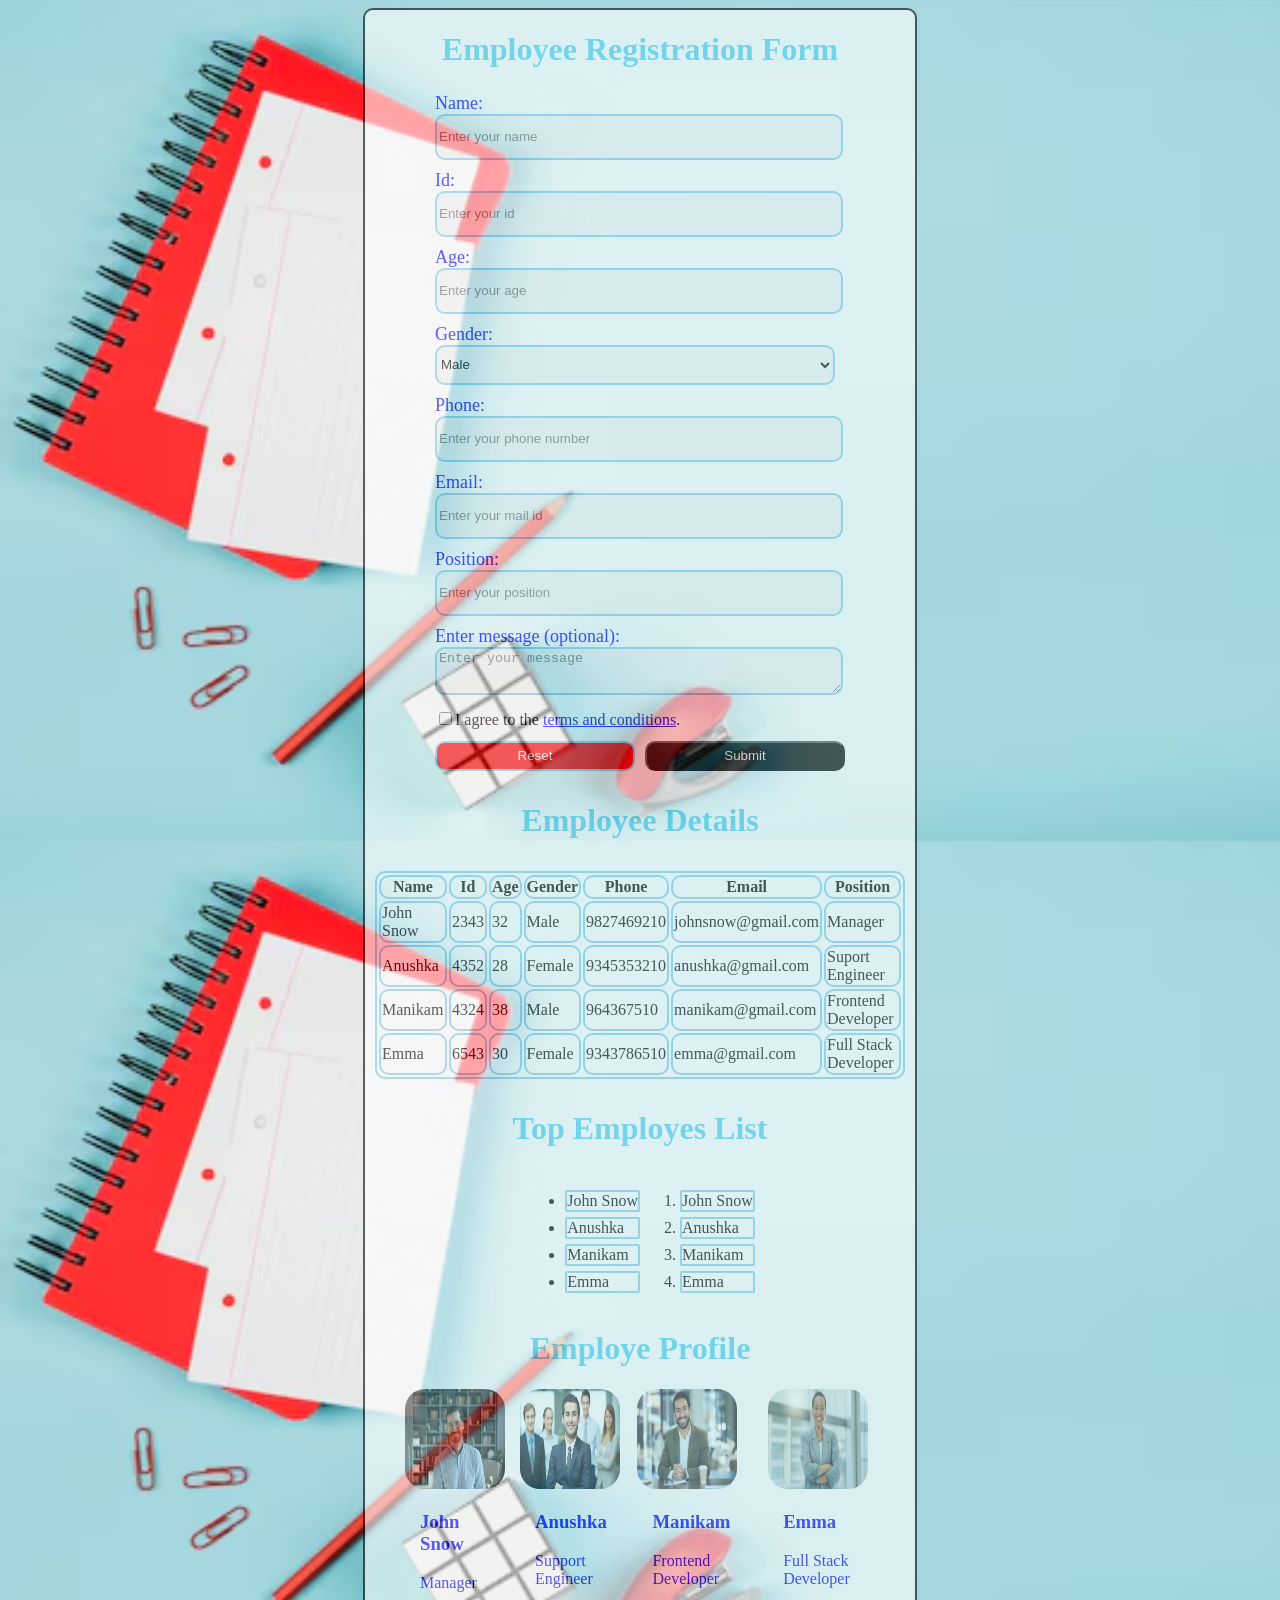
<file: Day1/index.html>
<!DOCTYPE html>
<html lang="en">
    <head>
        <title>Regstration Form</title>
        <link rel="stylesheet" href="style.css">
    </head>
    <body>
        <div class="container">
            <h1>Employee Registration Form</h1>
            <form>
                <div class="input-area">
                    <label>Name:</label><br>
                    <input type="text" placeholder="Enter your name" required>
                </div>
                <div class="input-area">
                    <label>Id:</label><br>
                    <input type="text" placeholder="Enter your id" required>
                </div>
                <div class="input-area">
                    <label>Age:</label><br>
                    <input type="number" placeholder="Enter your age" required>
                </div>
                <div class="input-area">
                    <label>Gender:</label><br>
                    <select >
                        <option>Male</option>
                        <option>Female</option>
                        <option>Other</option>
                    </select>
                </div>
                <div class="input-area">
                    <label>Phone:</label><br>
                    <input type="tel" placeholder="Enter your phone number" required>
                </div>
                <div class="input-area">
                    <label>Email:</label><br>
                    <input type="email" placeholder="Enter your mail id" required>
                </div>
                <div class="input-area">
                    <label>Position:</label><br>
                    <input type="text" placeholder="Enter your position" required>
                </div>
                <div class="input-area">
                    <label>Enter message (optional):</label><br>
                    <textarea placeholder="Enter your message"></textarea>
                </div>
                <div class="input-area">
                    <input type="checkbox" class="checkbox">I agree to the <a href="#">terms and conditions</a>.
                </div>
                <div class="button-area">
                    <input type="reset" class="reset-button">
                    <button type="submit">Submit</button>
                </div>
            </form>

            <h1>Employee Details</h1>
            <div class="employess-list">
                <table border="1">
                    <tr>
                        <th>Name</th>
                        <th>Id</th>
                        <th>Age</th>
                        <th>Gender</th>
                        <th>Phone</th>
                        <th>Email</th>
                        <th>Position</th>
                    </tr>
                    <tr>
                        <td>John Snow</td>
                        <td>2343</td>
                        <td>32</td>
                        <td>Male</td>
                        <td>9827469210</td>
                        <td>johnsnow@gmail.com</td>
                        <td>Manager</td>
                    </tr>
                      <tr>
                        <td>Anushka</td>
                        <td>4352</td>
                        <td>28</td>
                        <td>Female</td>
                        <td>9345353210</td>
                        <td>anushka@gmail.com</td>
                        <td>Suport Engineer</td>
                    </tr>
                      <tr>
                        <td>Manikam</td>
                        <td>4324</td>
                        <td>38</td>
                        <td>Male</td>
                        <td>964367510</td>
                        <td>manikam@gmail.com</td>
                        <td>Frontend Developer</td>
                    </tr>
                        <td>Emma</td>
                        <td>6543</td>
                        <td>30</td>
                        <td>Female</td>
                        <td>9343786510</td>
                        <td>emma@gmail.com</td>
                        <td>Full Stack Developer</td>
                    </tr>
                </table>
            </div>
            <h1>Top Employes List</h1>
            <div class="list-items">
                <ul>
                    <li>John Snow</li>
                    <li>Anushka</li>
                    <li>Manikam</li>
                    <li>Emma</li>
                </ul>
                <ol>
                    <li>John Snow</li>
                    <li>Anushka</li>
                    <li>Manikam</li>
                    <li>Emma</li>
                </ol>
            </div>
            <h1>Employe Profile</h1>
            <div class="employes-profile">
                <div class="profile-image">
                    <img src="employee-1.png" alt="employee 1">
                    <h3>John Snow</h3>
                    <p>Manager</p>
                </div>
                 <div class="profile-image">
                    <img src="employee-2.png" alt="employee 2">
                    <h3>Anushka</h3>
                    <p>Support Engineer</p>
                </div>
                 <div class="profile-image">
                    <img src="employee-3.png" alt="employee 3">
                    <h3>Manikam</h3>
                    <p>Frontend Developer</p>
                </div>
                 <div class="profile-image">
                    <img src="employee-4.png" alt="employee 4">
                    <h3>Emma</h3>
                    <p>Full Stack Developer</p>
                </div>
            </div>
        </div>
    </body>
</html>
</file>
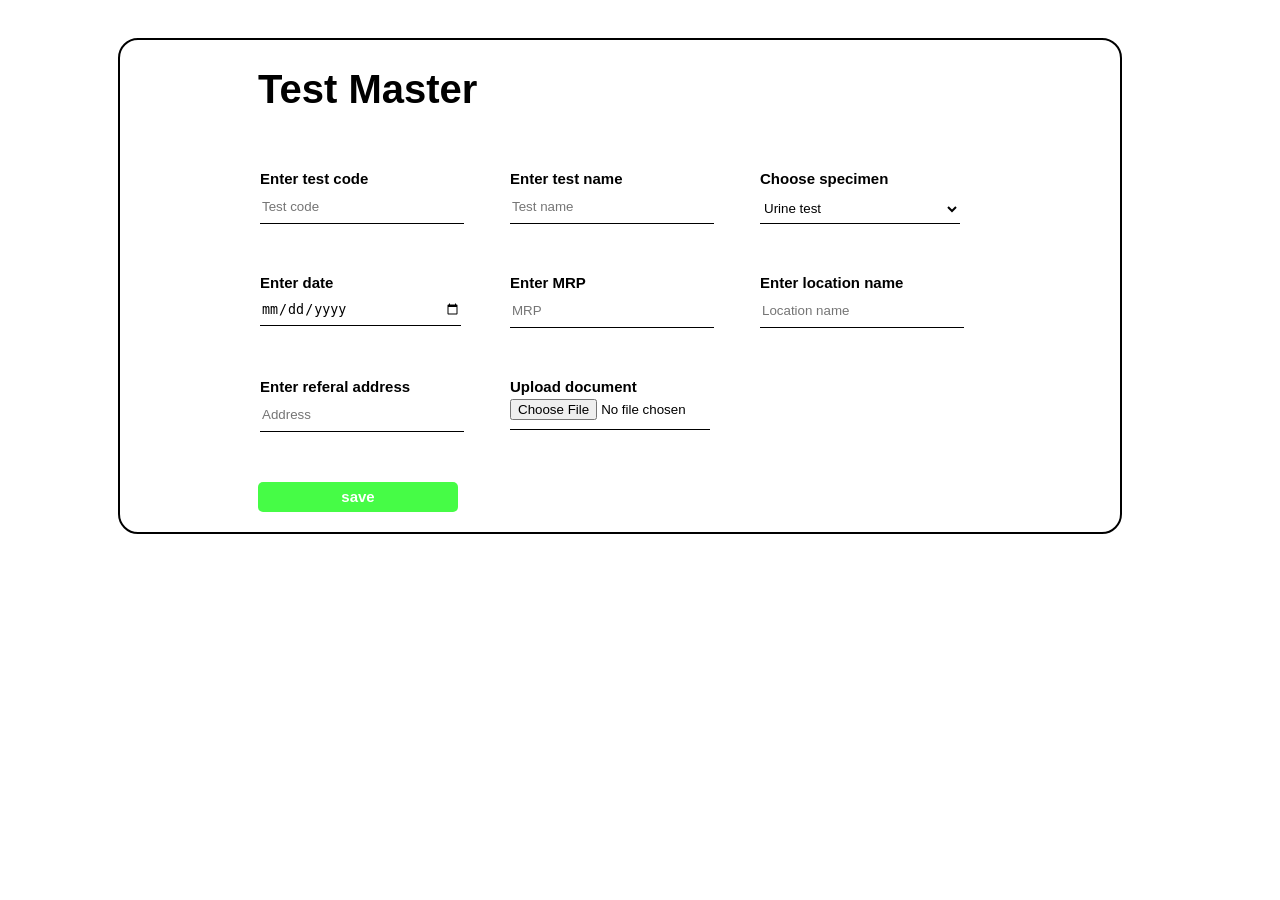
<file: Day3/index.html>
<!DOCTYPE html>
<html lang="en">
<head>
    <meta charset="UTF-8">
    <meta name="viewport" content="width=device-width, initial-scale=1.0">
    <title>Lab Test Master</title>

    <style>
        body{
    font-family: Arial, Helvetica, sans-serif;
    display: flex;
    justify-content: center;
    height: auto;
    
    background-color: white;
}

.container{
    display: flex;
    border: 2px solid black;
    flex-direction: column;
    width: 1000px;
    height: 100%;
    border-radius: 20px;
    margin-top: 30px;
    
    
}

input{
    width: 200px;
    height: 30px;
    border-top: none;
    border-left: none;
    border-right: none;
    border-bottom: 1px solid black;
    margin-top: 3px;
    background-color: rgba(255, 255, 255, 0);
}
input:focus{
    outline: none;
    border-bottom: 2px solid black;
}
select{
    width:200px;
    height: 30px;
    margin-top: 6px;
    background-color: rgba(255, 192, 203, 0);
    border-top: none;
    border-left: none;
    border-right: none;
    border-bottom: 1px solid black;
}
 
.row{
   width: 100%;
   display: flex;
   flex-wrap: wrap;
   /* flex-direction: row; */
    margin-top: 50px;
    margin-left: 140px;
   
}

.col-md-3{
    flex:0 0 auto;
    width: 25%;
  
}

h1{
    color: black;
    margin-bottom: -10px;
    text-shadow: 0px 4px 8px white ;
    font-weight: 900;
    font-size: 40px;
    margin-left: 138px;
}

label{
    font-size: 15px;
    font-weight: 700;
    color:black;
}

#btn{
    width: 200px;
    height: 30px;
    margin-top: 50px;
    margin-left: 138px;
    margin-bottom: 20px;
    background-color:rgb(70, 252, 70);
    box-shadow: 0px 4px 8px white;
    border: none;
    border-radius: 5px;
    color: white;
    font-size: 15px;
    font-weight: 700;
}

button:hover{
    scale: 1.1;
}



    </style>
</head>
<body>
    <div class="container">
        <h1>Test Master</h1><br>
        <form>
        <div class="row row1">
            <div class="col-md-3">
        <div class="input-items">
            <label>Enter test code</label>
            <input type="number" placeholder="Test code" id="test-code">
        </div>
        </div>
        <div class="col-md-3">
         <div class="input-items">
            <label>Enter test name</label>
            <input type="text" placeholder="Test name" id="test-name">
        </div>
        </div>
         <div class="col-md-3">
         <div class="input-items">
            <label>Choose specimen</label>
            <select id="specimen-name">
                <option>Urine test</option>
                <option>Blood test</option>
                <option>DNA test</option>
            </select>
        </div>
        </div>
        </div>
        <div class="row">
            <div class="col-md-3">
         <div class="input-items">
            <label>Enter date</label>
            <input type="date" placeholder="Date" id="date">
        </div>
        </div>
         <div class="col-md-3">
         <div class="input-items">
            <label>Enter MRP</label>
            <input type="number" placeholder="MRP" id="mrp">
        </div>
        </div>
         <div class="col-md-3">
         <div class="input-items">
            <label>Enter location name</label>
            <input type="text" placeholder="Location name" id="location">
        </div>
        </div>
        </div>
        <div class="row">
             <div class="col-md-3">
         <div class="input-items">
            <label>Enter referal address</label>
            <input type="address" placeholder="Address" id="address">
        </div>
        </div>
         <div class="col-md-3">
         <div class="input-items">
            <label>Upload document</label>
            <input type="file" placeholder="Upload file" id="document">
        </div>
        </div>
        </div>
        <input id="btn" type="button" onclick="save()" value="save">
        </form>
    </div>
    <div class="datass">
        <ul id="datas"></ul>
    </div>
    
  
</body>
</html>
</file>
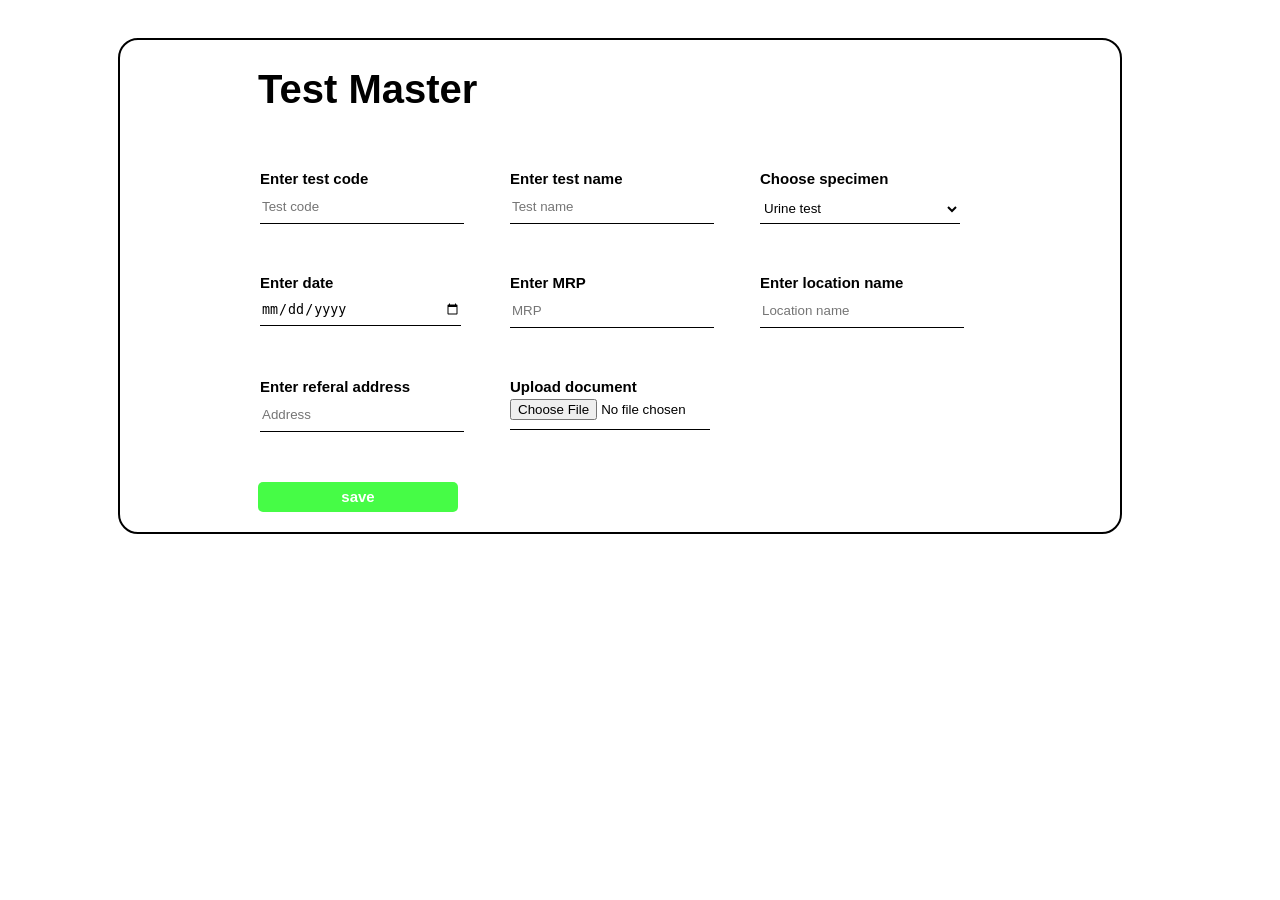
<file: Day4/index.html>
<!DOCTYPE html>
<html lang="en">
<head>
    <meta charset="UTF-8">
    <meta name="viewport" content="width=device-width, initial-scale=1.0">
    <title>Lab Test Master</title>

    <style>
        body{
    font-family: Arial, Helvetica, sans-serif;
    display: flex;
    justify-content: center;
    height: auto;
    
    background-color: white;
}

.container{
    display: flex;
    border: 2px solid black;
    flex-direction: column;
    width: 1000px;
    height: 100%;
    border-radius: 20px;
    margin-top: 30px;
    
    
}

input{
    width: 200px;
    height: 30px;
    border-top: none;
    border-left: none;
    border-right: none;
    border-bottom: 1px solid black;
    margin-top: 3px;
    background-color: rgba(255, 255, 255, 0);
}
input:focus{
    outline: none;
    border-bottom: 2px solid black;
}
select{
    width:200px;
    height: 30px;
    margin-top: 6px;
    background-color: rgba(255, 192, 203, 0);
    border-top: none;
    border-left: none;
    border-right: none;
    border-bottom: 1px solid black;
}
 
.row{
   width: 100%;
   display: flex;
   flex-wrap: wrap;
   /* flex-direction: row; */
    margin-top: 50px;
    margin-left: 140px;
   
}

.col-md-3{
    flex:0 0 auto;
    width: 25%;
  
}

h1{
    color: black;
    margin-bottom: -10px;
    text-shadow: 0px 4px 8px white ;
    font-weight: 900;
    font-size: 40px;
    margin-left: 138px;
}

label{
    font-size: 15px;
    font-weight: 700;
    color:black;
}

#btn{
    width: 200px;
    height: 30px;
    margin-top: 50px;
    margin-left: 138px;
    margin-bottom: 20px;
    background-color:rgb(70, 252, 70);
    box-shadow: 0px 4px 8px white;
    border: none;
    border-radius: 5px;
    color: white;
    font-size: 15px;
    font-weight: 700;
}

button:hover{
    scale: 1.1;
}



    </style>
</head>
<body>
    <div class="container">
        <h1>Test Master</h1><br>
        <form>
        <div class="row row1">
            <div class="col-md-3">
        <div class="input-items">
            <label>Enter test code</label>
            <input type="number" placeholder="Test code" id="test-code">
        </div>
        </div>
        <div class="col-md-3">
         <div class="input-items">
            <label>Enter test name</label>
            <input type="text" placeholder="Test name" id="test-name">
        </div>
        </div>
         <div class="col-md-3">
         <div class="input-items">
            <label>Choose specimen</label>
            <select id="specimen-name">
                <option>Urine test</option>
                <option>Blood test</option>
                <option>DNA test</option>
            </select>
        </div>
        </div>
        </div>
        <div class="row">
            <div class="col-md-3">
         <div class="input-items">
            <label>Enter date</label>
            <input type="date" placeholder="Date" id="date">
        </div>
        </div>
         <div class="col-md-3">
         <div class="input-items">
            <label>Enter MRP</label>
            <input type="number" placeholder="MRP" id="mrp">
        </div>
        </div>
         <div class="col-md-3">
         <div class="input-items">
            <label>Enter location name</label>
            <input type="text" placeholder="Location name" id="location">
        </div>
        </div>
        </div>
        <div class="row">
             <div class="col-md-3">
         <div class="input-items">
            <label>Enter referal address</label>
            <input type="address" placeholder="Address" id="address">
        </div>
        </div>
         <div class="col-md-3">
         <div class="input-items">
            <label>Upload document</label>
            <input type="file" placeholder="Upload file" id="document">
        </div>
        </div>
        </div>
        <input id="btn" type="button" onclick="save()" value="save">
        </form>
    </div>
    <div class="datass">
        <ul id="datas"></ul>
    </div>
    
  
</body>
</html>

<script>

    let testcode = document.getElementById("test-code");
    let testname = document.getElementById("test-name");
    let specimenname = document.getElementById("specimen-name");
    let date = document.getElementById("date");
    let mrp = document.getElementById("mrp");
    let loc = document.getElementById("location");
    let address = document.getElementById("address");
    let file = document.getElementById("document");


    function save(){
       if(testcode.value == "" || testcode.value < 0){
        alert("Please fill the test code correctly");
       }
       else if(testname.value == "" || isNaN(testname.value) == false){
        alert("Please fill the test name correctly");
       }
       else if(date.value == ""){
        alert("Please fill the date correctly");
       }
       else if(mrp.value == "" || mrp.value < 0){
        alert("Please fill the MRP correctly");
       }
       else if(loc.value == "" || isNaN(loc.value) == false){
        alert("Please fill the location name correctly");
       }
       else if(address.value == ""){
        alert("Please fill the referal address correctly");
       }
       else{

        let data = {
            testcode: testcode.value,
            testname: testname.value,
            specimenname: specimenname.value,
            date: date.value,
            mrp: mrp.value,
            location: loc.value,
            address: address.value,
            file: file.value
        };
        
        // let li = document.createElement("h3");
        // li.innerHTML = `Test code: ${data.testcode} <br> Test name: ${data.testname} <br> Specimen name: ${data.specimenname} <br> Date: ${data.date} <br> MRP: ${data.mrp} <br> Location name: ${data.location} <br> Referal address: ${data.address} <br> Document: ${data.file}`;
        // document.getElementById("datas").appendChild(li);
        alert("Your form submitted successfully");
       }
    }    
    
</script>
</file>
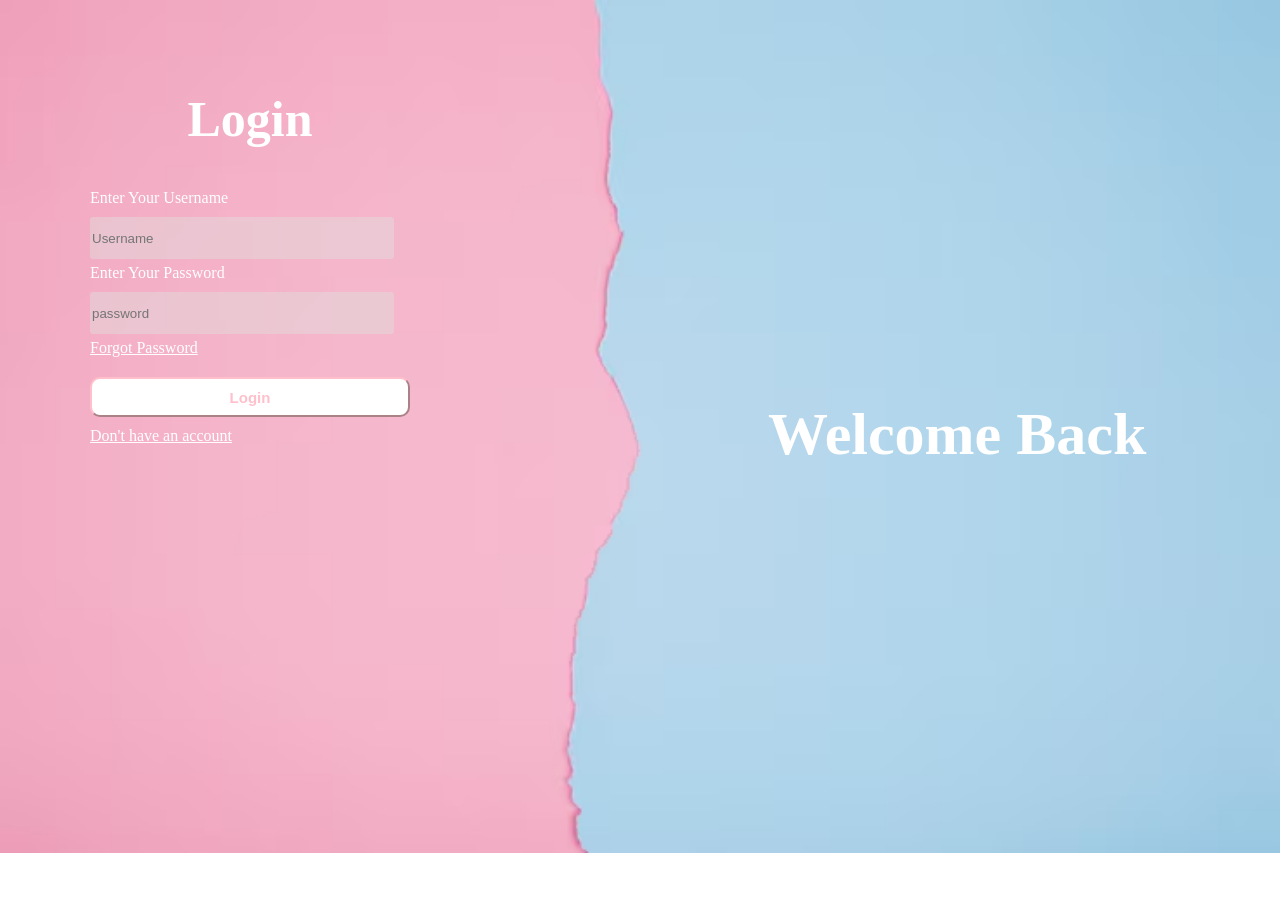
<file: Day2/login.html>
<!DOCTYPE html>
<html lang="en">
    <head>
        <title>Login Page</title>
        

        <style>
body{
    background-image: url(bg.png);
    background-repeat: no-repeat;
    background-size: cover;
    display: inline;
}

h2{
    color: white;
    font-weight: 900;
    font-size: 50px;
}
.container{
    width: 300px;
    height: 350px;
    display: flex;
    flex-direction: column;
    align-items: center;
    margin-top: 30px;
    margin-left: 100px;
}

input{
    width: 300px;
    height: 40px;
    margin-top: 10px;
    margin-bottom: 5px;
    border-radius: 3px;
    border: none;
    background-color: rgba(225, 219, 219, 0.489);
}

label{
    color: white;
}
button{
    width: 320px;
    height: 40px;
    margin-top: 10px;
    background-color:rgb(255, 255, 255);
    border-color: pink;
    border-radius: 10px;
    margin-top:20px;
    margin-bottom: 10px;
    color: pink;
    font-size: 15px;
    font-weight: 900;
}

button:hover{
    background-color: white;
    scale: 1.1;
    cursor: pointer;
}

a{
    margin-bottom: 10px;
    color: white;
}

.welcome{
    position: absolute;
    top: 40%;
    left: 60%;
   
}

h1{
    font-size: 60px;
    color: white;
}
        </style>
    </head>
    <body>
        <div class="container">
            <h2>Login</h2>
            <form>
                <label>Enter Your Username</label><br>
                <input type="text" placeholder="Username" required>

                <br><label>Enter Your Password</label><br>
                <input type="password" placeholder="password" required>

                <br><a href="#">Forgot Password</a>
                <br><button>Login</button>
                <br><a href="register.html">Don't have an account</a>
            </form>
        </div>
        <div class="welcome">
            <h1>Welcome Back</h1>
        </div>
    </body>
</html>
</file>
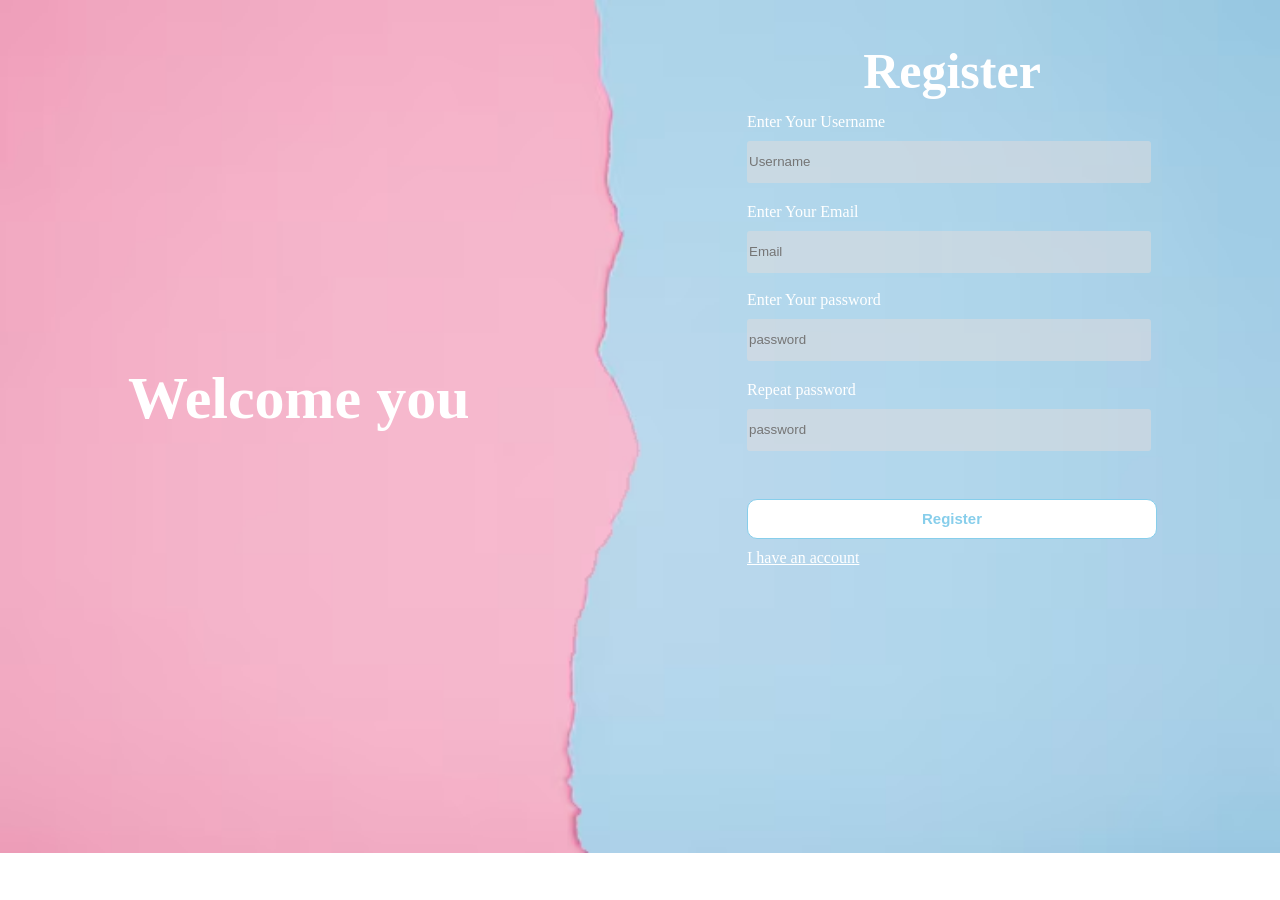
<file: Day2/register.html>
<!DOCTYPE html>
<html lang="en">
    <head>
        <title>Registration Page</title>
        

        <style>
body{
    display: inline;
    background-image: url(bg.png);
    background-repeat: no-repeat;
    background-size: cover;
}

.container{
    width: 400px;
    height: 560px;
    position: absolute;
    right: 10%;
    
    
    display: flex;
    flex-direction: column;
    align-items: center;
   
}

h2{
    color: white;
    font-weight: 900;
    font-size: 50px;
    margin-bottom: -5px;
}

input{
    width: 400px;
    height: 40px;
    border-radius: 3px;
    border: none;
    margin-top: 10px;
    background-color: rgba(225, 219, 219, 0.489);
}

label{
    color: white;
   
}
button{
    width: 410px;
    height: 40px;
    margin-top: 10px;
    background-color: white;
    border: 1px solid skyblue;
    border-radius: 10px;
    margin-bottom: 10px;
    color: skyblue;
    font-size: 15px;
    font-weight: 900;

}

button:hover{
    background-color: white;
    cursor: pointer;
    scale: 1.1;
}

.input-item{
    margin-bottom: 20px;
}

a{
    color: white;
}

.welcome{
    position: absolute;
    top: 36%;
    left: 10%;
}

h1{
    font-size: 60px;
    color: white;
}
        </style>
    </head>
    <body>
        <div class="container">
            <h2>Register</h2><br>
            <form>

                <div class="input-item">
                <label>Enter Your Username</label><br>
                <input type="text" placeholder="Username" required>
                </div>

                <div class="input-item"> </div>
                <label>Enter Your Email</label><br>
                <input type="email" placeholder="Email" required>
                

                <div class="input-item">
                <br><label>Enter Your password</label><br>
                <input type="password" placeholder="password" required>
                </div>

                <div class="input-item">
                <label>Repeat password</label><br>
                <input type="password" placeholder="password" required>
                </div>
                
                <br><button>Register</button>
                <br><a href="login.html">I have an account</a>
            </form>
        </div>

        <div class="welcome">
            <h1>Welcome you</h1>
        </div>
    </body>
</html>
</file>
<file: Day1/style.css>
body{
    background: whitesmoke ;
    background-repeat:fixed;
    background-size: 1500px;
    display: flex;
    justify-content: center;
    align-items: center;
    background-image: url(bg.png);
}

.container{
    width: 550px;
    min-height: 750px;
    background-color: white;
    border:2px solid black;
    border-radius: 10px;
    display: flex;
    flex-direction: column;
    align-items: center;
    opacity: 0.6;
}

label{
    color: blue;
    font-size: large;
}
h1{
    color: rgb(80, 208, 240);
}
.input-area{
    margin-top: 3px;
    margin-bottom: 10px;
}

input, select, textarea{
    width: 400px;
    max-width:400px;
    height:40px;
    opacity: 1;
    background:whitesmoke;
    border-radius: 10px;
    border: 2px solid skyblue;
}

.button-area{
    display: flex;
    margin-top: 10px;
}

.checkbox{
    width: auto;
    height: auto;
}

button{
    background-color: black;
    color: white;
    margin-top: 2px;
    width: 200px;
    height: 30px;
    border-radius: 10px;
    margin-bottom: 10px;
    margin-left: 10px;
}

.reset-button{
    background-color: red;
    color: white;
    margin-top: 2px;
    width: 200px;
    height: 30px;
    border-radius: 10px;
    opacity:1;
}

table{
    margin: 10px;
    border: 2px solid skyblue;
    border-radius: 10px;
}

th, td{
    border: 2px solid skyblue;
    border-radius: 10px;
}

.list-items{
    display: flex;
    flex-direction: row;
}

.list-items li{
    border: 2px solid skyblue;
    border-radius: 2px;
    margin-top: 5px;
}

.employes-profile{
    display: flex;
    flex-direction: row;
    width: 500px;
}

.profile-image img{
    width: 100px;
    height: 100px;
    border-radius: 20px;
    margin-left: 15px;
}

.profile-image h3, p{
    margin-left: 30px;
}

.profile-image h3{
    color: blue;
}

.profile-image p{
    color: blue;
}
</file>
